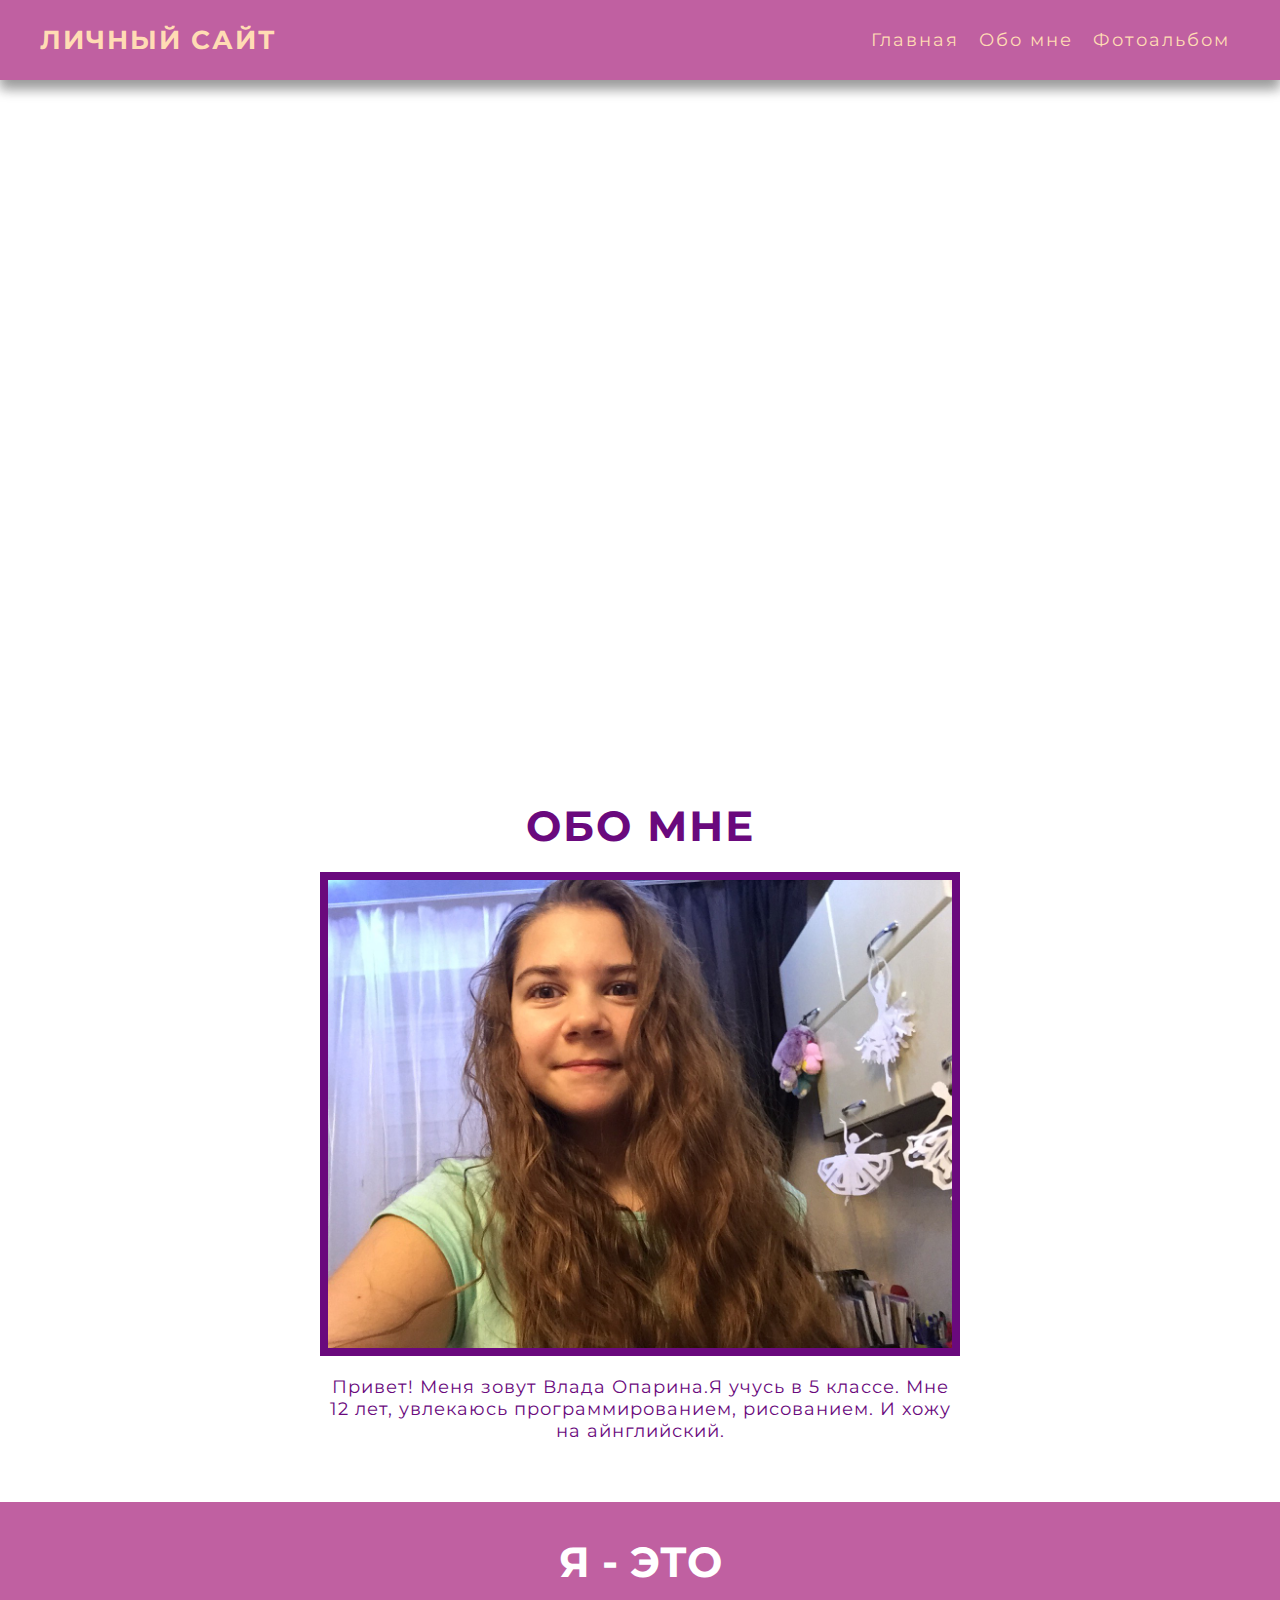
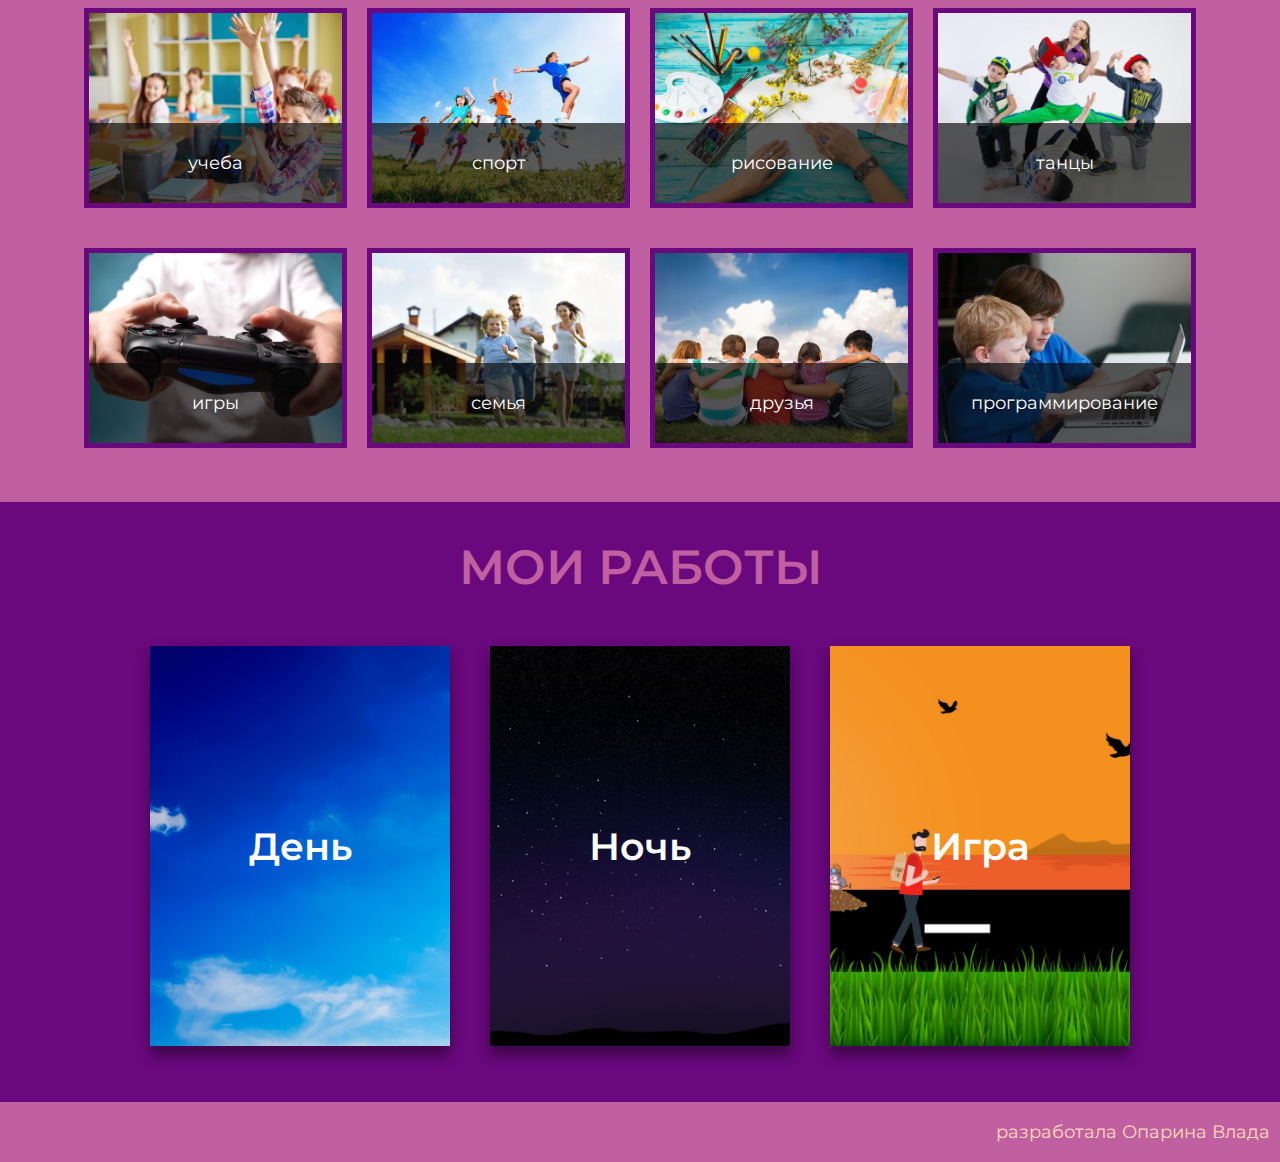
<file: Web/index.html>
<!DOCTYPE html>
<html lang="en">

<head>
    <meta charset="UTF-8">
    <meta name="viewport" content="width=device-width, initial-scale=1.0">
    <title>Личный сайт</title>
    <link rel="stylesheet" href="css/main.css">
</head>

<body>
    <header>
        <h3>Личный сайт</h3>
            <nav>
                <a href="index.html">Главная</a>
                <a href="about.html">Обо мне</a>
                <a href="gallery.html">Фотоальбом</a>
            </nav>
    </header>

<div class="block-home">
    <h1>Web разработчик</h1>
        <p>Влада Опарина</p>
    <button>Подробнее</button>
</div>

<div class="about">
    <h2>Обо мне</h2>
        <img src="img/about.jpg" alt="">
        <p>Привет! Меня зовут Влада Опарина.Я учусь в 5 классе. Мне 12 лет, увлекаюсь программированием, рисованием. И хожу на айнглийский.</p>
</div>
<div class="im">
    <h2> я - это </h2>
    <div class="box">
        <div class="item item-1">
            <div class="info">
                <p> учеба</p>
            </div>
        </div>
<div class="item item-2">
    <div class="info">
        <p> спорт</p>
    </div>            
</div>
    <div class="item item-3">
        <div class="info">
            <p> рисование</p>
        </div>
    </div>
<div class="item item-4">
    <div class="info">
        <p> танцы</p>
    </div>
</div>
    </div>
<div class="box">
    <div class="item item-5">
        <div class="info">
            <p> игры</p>
        </div>
    </div>
<div class="item item-6">
    <div class="info">
        <p> семья</p>
    </div>           
</div>
<div class="item item-7">
    <div class="info">
        <p>  друзья</p>
    </div>
</div>
<div class="item item-8">
    <div class="info">
        <p>программирование</p>
    </div>             
</div>
</div>
</div>


<div class="block-work">
    <h2>Мои работы</h2>
    <div class="box-work">
        <a href="app.html">
            <div class="work-item work-item-1">
                <h3>День</h3>
            </div>
        </a>

        <a href="night.html">
            <div class="work-item work-item-2">
                <h3>Ночь</h3>
            </div>
        </a>

        <a href="game.html">
            <div class="work-item work-item-3">
                <h3>Игра</h3>
            </div>
        </a>
    </div>
</div>

   <footer>
      <p>разработала Опарина Влада</p>
   </footer> 

  
</body>

</html>
</file>
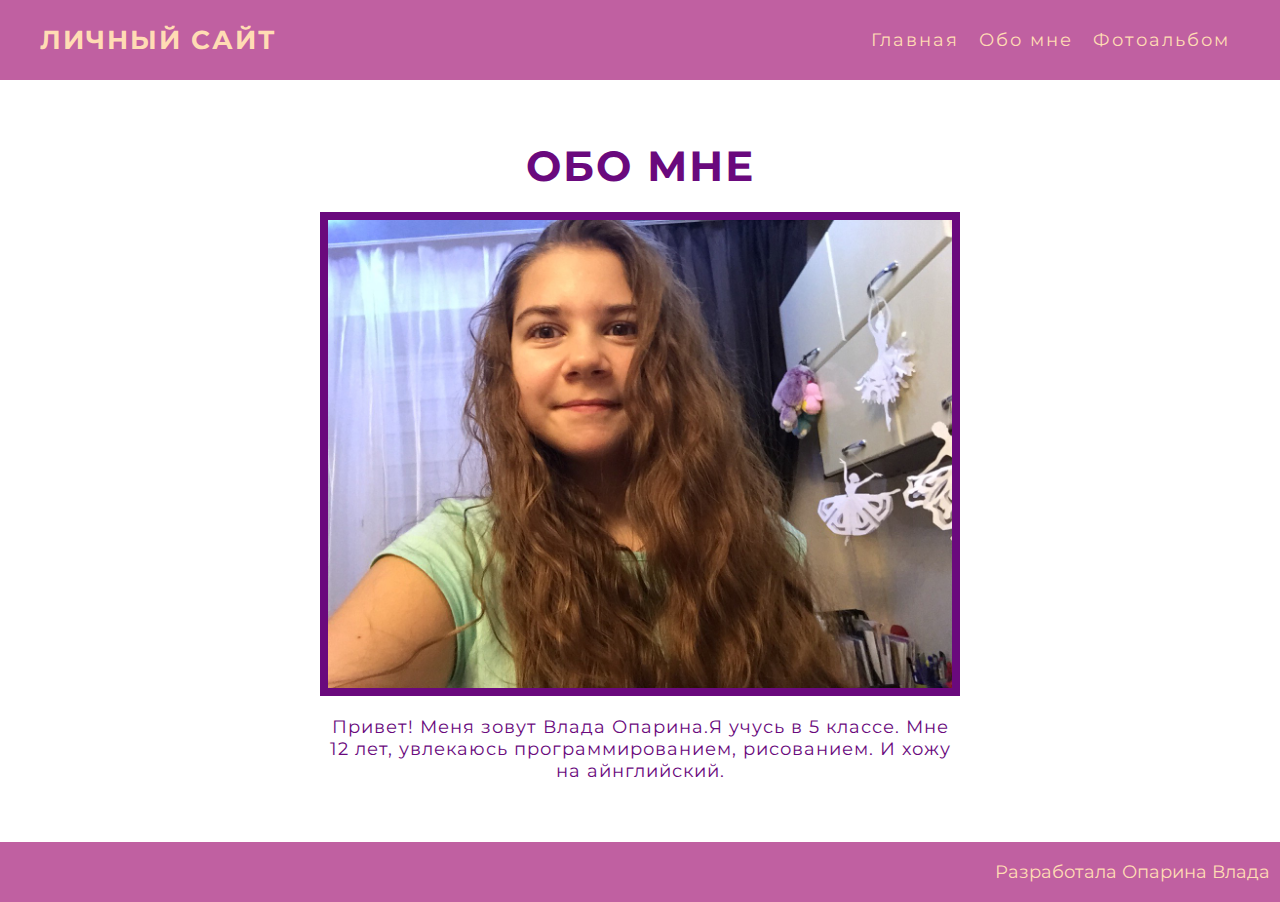
<file: Web/about.html>
<!DOCTYPE html>
<html lang="en">

<head>
    <meta charset="UTF-8">
    <title>Личный сайт</title>
    <link rel="stylesheet" href="css/main.css">
</head>

<body>
    <header>
        <h3>Личный сайт</h3>
        <nav>
            <a href="index.html">Главная</a>
            <a href="about.html">Обо мне</a>
            <a href="gallery.html">Фотоальбом</a>
        </nav>
    </header>

    <div class="about">
        <h2>Обо мне</h2>
        <img src="img/about.jpg" alt="">
        <p>Привет! Меня зовут Влада Опарина.Я учусь в 5 классе. Мне 12 лет, увлекаюсь программированием, рисованием. И хожу на айнглийский.</p>
    </div>

 

  <footer>
      <p>Разработала Опарина Влада</p>
  </footer> 
</body>

</html>
</file>
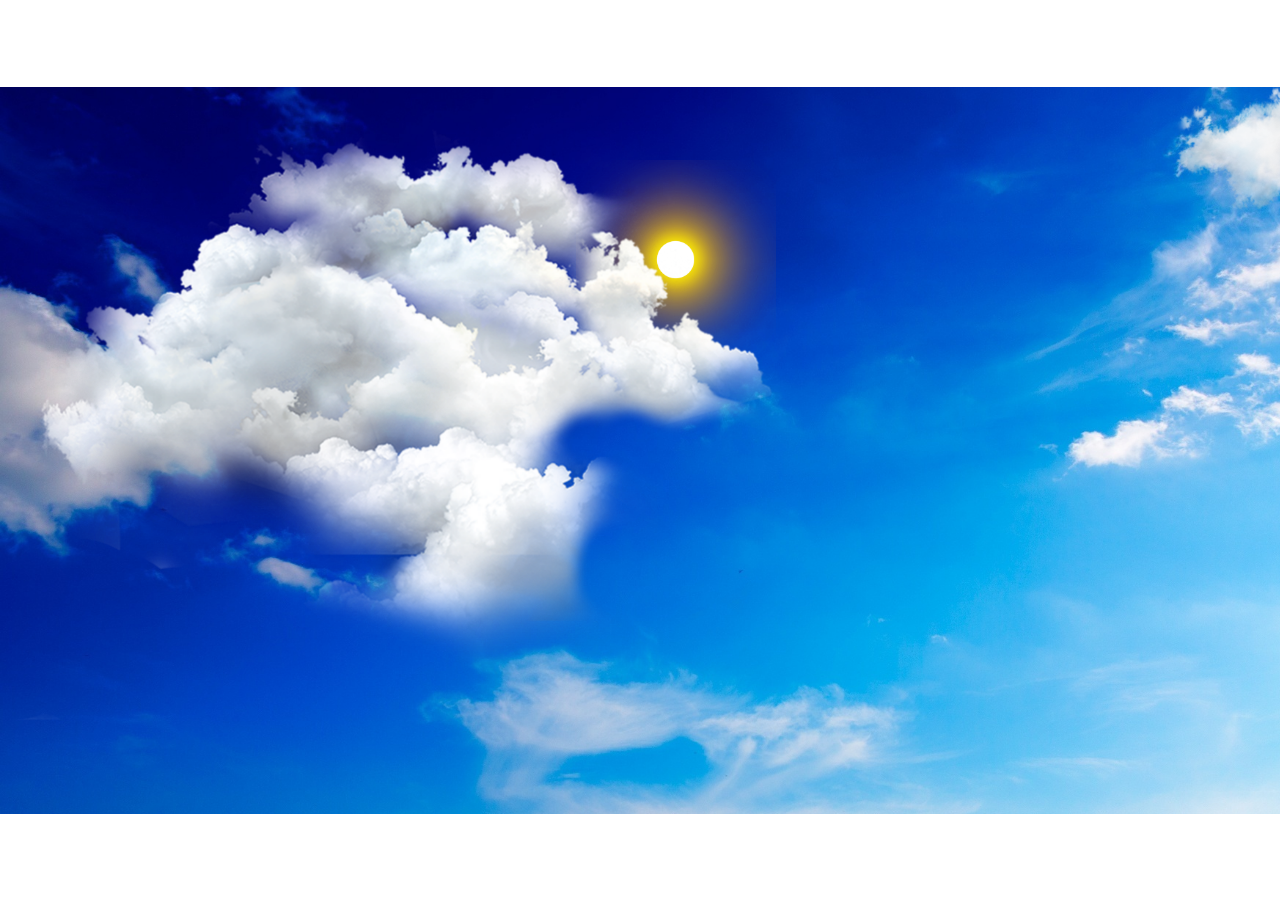
<file: Web/app.html>
<!DOCTYPE html>
<html lang="en">
<head>
    <meta charset="UTF-8">
    <title>День</title>
    <link rel="stylesheet" href="css/main.css">
</head>
<body>

<div class="sky">
	<img src="img/sun1.png" class="sun" width="100px">
	<img src="img/obl2.png" class="obl1" width="100px">
	<img src="img/obl1.png" class="obl2" width="100px">
	<img src="img/obl3.png" class="obl3" width="100px">
</div>
</body>

</html>
</file>
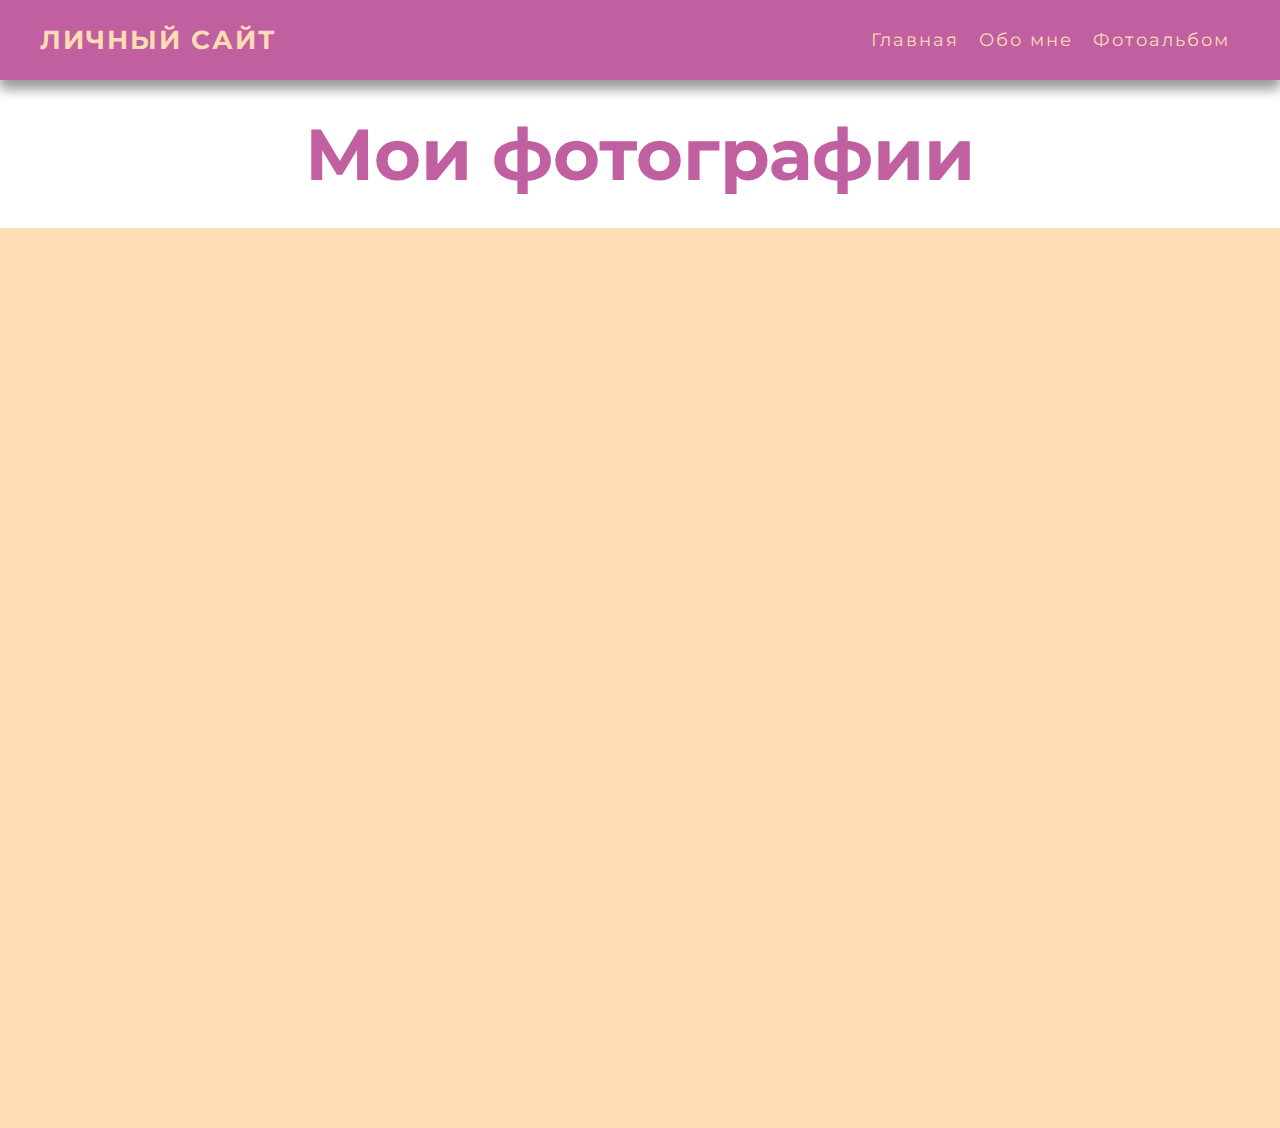
<file: Web/gallery.html>
<!DOCTYPE html>
<html lang="en">
<head>
	<meta charset="UTF-8">
	<title>Фотоальбом</title>
	<link rel="stylesheet" href="css/main.css">
</head>
<body>
	  <header>
        <h3>Личный сайт</h3>
         <nav>
            <a href="index.html">Главная</a>
            <a href="about.html">Обо мне</a>
            <a href="gallery.html">Фотоальбом</a>
         </nav>
    </header>

    <main class="main-gallery">

    <h1>Мои фотографии</h1>

    <div class="block-gallery">
     <a href="https://sun9-71.userapi.com/c850632/v850632049/19c67d/AM95WIu8WmQ.jpg">
        <div class="item-gallery g-1"></div>
     </a>
     <a href="https://sun9-34.userapi.com/c853424/v853424001/87b4c/GJx5USa0a1Y.jpg">
     	<div class="item-gallery g-2"></div>
     </a>
     <a href="https://sun9-30.userapi.com/c845216/v845216087/1d23e2/VDMd1kdu43s.jpg">
     	<div class="item-gallery g-3"></div>
     </a>
     <a href="https://sun9-28.userapi.com/c850332/v850332214/98b03/n7Kmpkhg3B4.jpg">
     	<div class="item-gallery g-4"></div>
     </a>
     <a href="https://sun1-30.userapi.com/qPnpjE34Tib5bhEuL0Q_QslXNz1zNMD_Fu5fgw/tvQU6DTpjv0.jpg">
     	<div class="item-gallery g-5"></div>
     </a>
     <a href="https://sun9-56.userapi.com/c856520/v856520938/131719/-z4N1qgRLGU.jpg">
        <div class="item-gallery g-6"></div>
     </a>
     <a href="https://sun9-11.userapi.com/c854028/v854028387/213444/3q0N0zcLFq0.jpg">
     	<div class="item-gallery g-7"></div>
     </a>
     <a href="https://sun9-53.userapi.com/c857416/v857416859/1a94b3/jRVZZ5bqstg.jpg">
     	<div class="item-gallery g-8"></div>
     </a>
     <a href="https://sun1-88.userapi.com/fvt3Rhr7SqZ4a8hD5MI1uEgt7LVIIzVZ-hHkwg/ZzU7Zn4H32g.jpg">
     	<div class="item-gallery g-9"></div>
     </a>     
     <a href="https://sun9-58.userapi.com/c206824/v206824879/fff9/3csJ_hH2SHE.jpg">
        <div class="item-gallery g-10"></div>
     </a>
     <a href="https://sun9-7.userapi.com/c857720/v857720828/1005dc/5nty-uK7XPo.jpg">
        <div class="item-gallery g-11"></div>
     </a>
     <a href="https://sun1-26.userapi.com/SWx7MaQbKfVR7llEOo72feDtTHsfnKmUa09G6Q/RC1hbuLMmGU.jpg">
        <div class="item-gallery g-12"></div>
     </a>
     </div>
    </main> 
    </div>
</body>
</html>
</file>
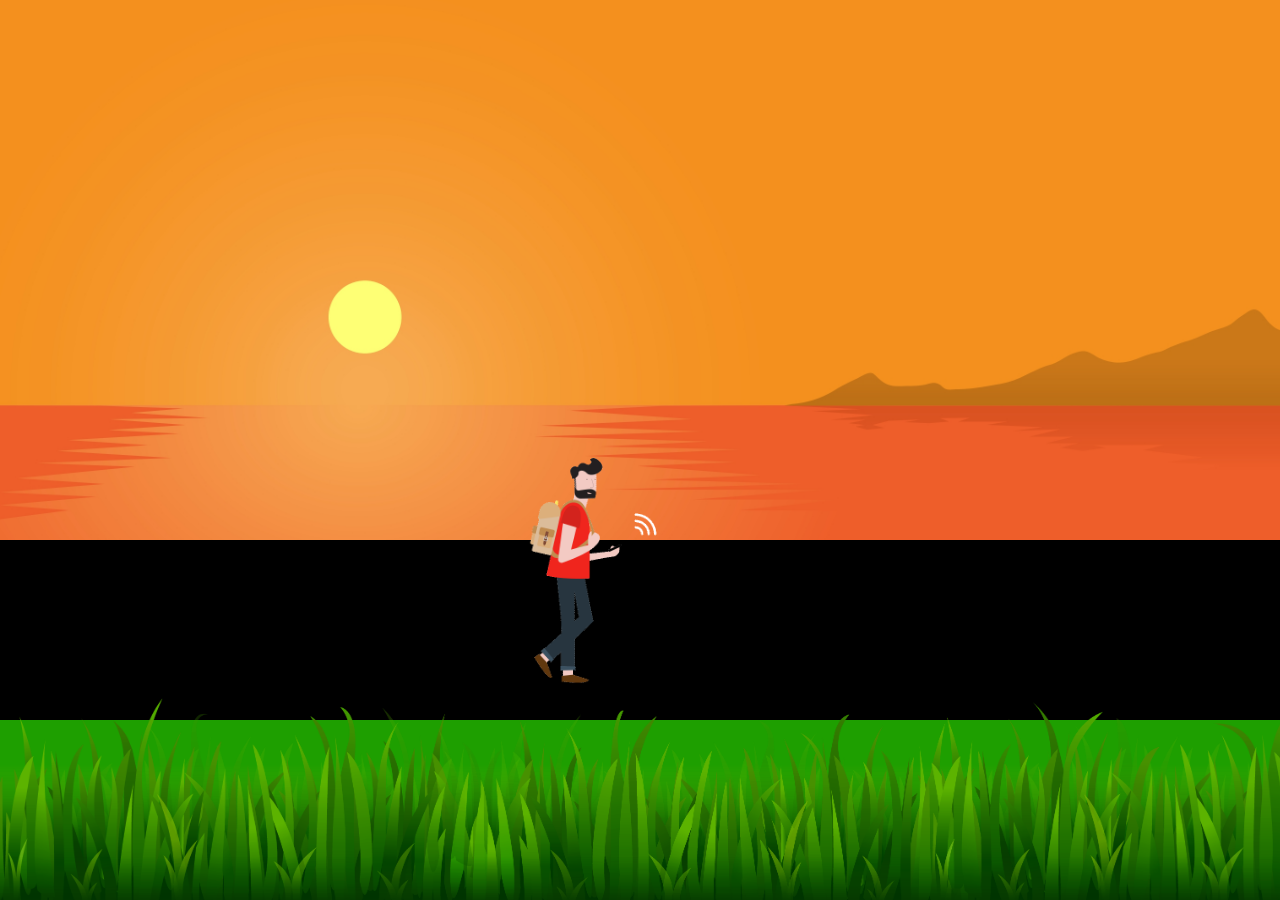
<file: Web/game.html>
<!DOCTYPE html>
<html lang="en">
<head>
	<meta charset="UTF-8">
	<title>Игра</title>
	<link rel="stylesheet" href="css/main.css">
</head>
<body>
	
	<div class="game-fon">
		<img src="img/bird.gif" alt="" class="bird bird-1">
		<img src="img/bird.gif" alt="" class="bird bird-2"> 
	</div>
	<div class="game-rool">	
		<img src="img/man.gif" alt="" class="man">
		<img src="img/crot.gif" alt="" class="orig orig-1">
        <img src="img/crot.gif" alt="" class="orig orig-2">
        <img src="img/crot.gif" alt="" class="orig orig-3">
        <img src="img/crot.gif" alt="" class="orig orig-4">
		<span class="ri-1"></span>
		<span class="ri-2"></span>
		<span class="ri-3"></span>
		<span class="ri-4"></span>        
	</div>
	<div class="game-grass">
		<img src="img/grass.png" alt="" class="grass grass-1">
	</div>
</body>
</html>
</file>
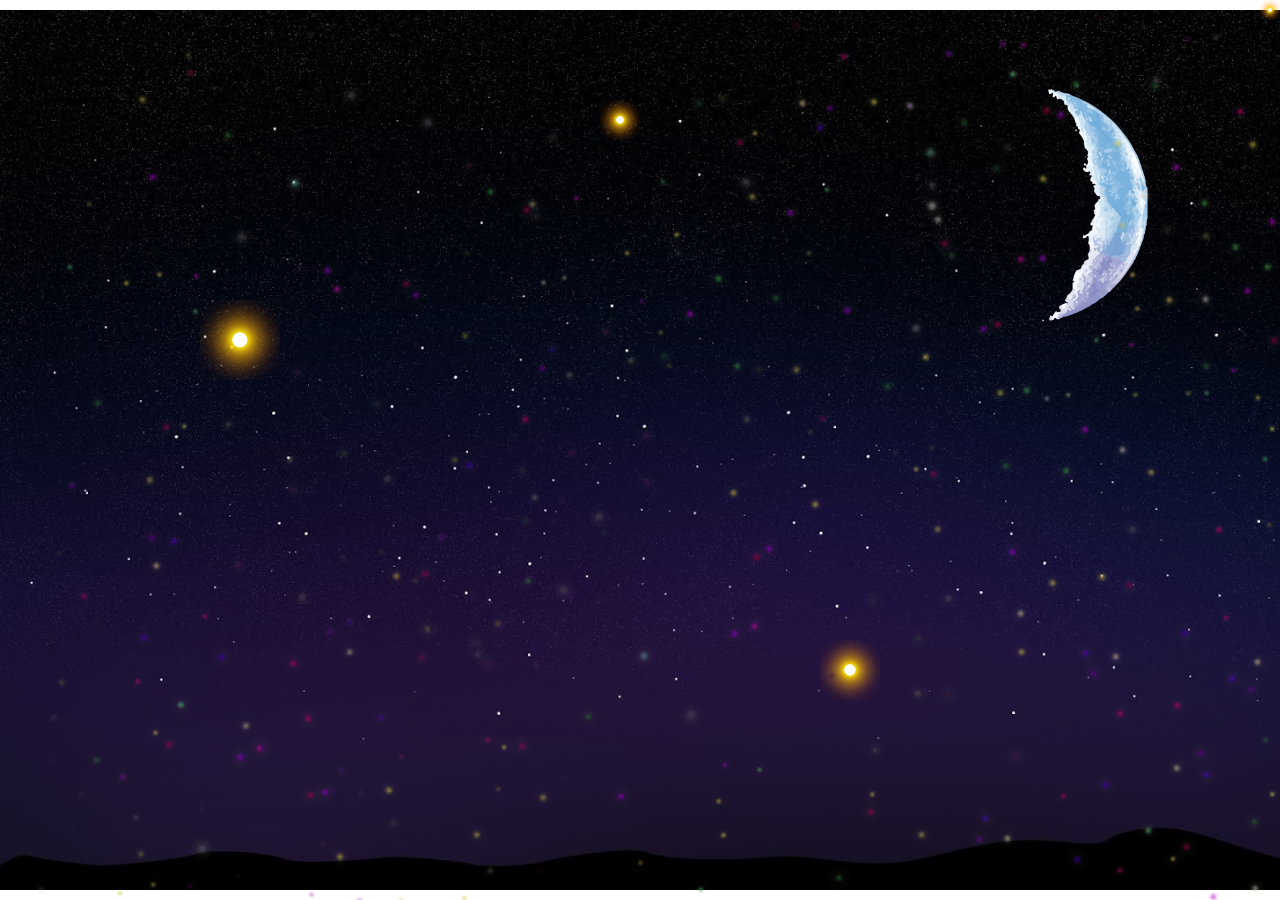
<file: Web/night.html>
<!DOCTYPE html>
<html lang="en">
<head>
    <meta charset="UTF-8">
    <title>Ночь</title>
    <link rel="stylesheet" href="css/main.css">
</head>
<body>

<div class="night">
	<img src="img/moon.png" class="moon" width="100px">
	<img src="img/zvezda.png" class="zvezda-1" width="100px">
	<img src="img/zvezda.png" class="zvezda-2" width="100px">
	<img src="img/zvezda.png" class="zvezda-3" width="100px">
	<img src="img/zvezda.png" class="zvezda-4" width="100px">
	<img src="img/zv.png" class="zv" width="100px">
</div>
</body>

</html>
</file>
<file: Web/css/main.css>
@import url('https://fonts.googleapis.com/css?family=Montserrat&display=swap');

* {
    margin: 0;
    padding: 0;
    box-sizing: border-box;
}


a {
    text-decoration: none;
}


body {
    font-family: "Montserrat";
    font-size: 10px;
    color: #000;
}



header {
    width: 100%;
    min-height: 80px;
    
    display: flex;
    flex-direction: row;
    justify-content: space-between;
    align-items: center;
    
    padding: 10px;
    padding-left: 40px;
    padding-right: 40px;

    box-shadow: 0 7px 14px rgba(0,0,0,0.25), 0 10px 10px rgba(0,0,0,0.22);

    background-color: #c060a1;    
}

header > h3 {
    font-size: 26px;
    text-transform: uppercase;
    letter-spacing: 2px;
    text-align: center;
    color: #ffdcb4;
    transition: all 5s;
}


header > h3:hover{
    color: #6a097d;
}


nav {
    width: 400px;
    min-height: 60px;
    
    display: flex;
    flex-direction: row;
    justify-content: flex-end;
    align-items: center;

    transition: all 5s;   
}


nav > a {
    font-size: 18px;
    margin: 10px;
    text-align: center;
    letter-spacing: 2px;
    text-decoration: none;

    transition: all 3s;
    color: #ffdcb4;
}

nav > a:hover{
    color: #6a097d;
}



/*-------------------------------*/

.block-home {
    width: 100%;
    min-height: 660px;
    
    display: flex;
    flex-direction: column;
    justify-content: center;
    align-items: center;
    
    background: url(https://zastavok.net/ts/priroda/1528282398.jpg) no-repeat;
    background-size: cover;
    background-position: center;

}


.block-home > h1 {
    font-size: 62px;
    font-weight: 600;
    text-transform: uppercase;
    letter-spacing: 2px;
    color: #fff;
    
    margin-bottom: 20px;
}

.block-home > h1:hover {
    color: #fff;
}

.block-home > p {
    font-size: 22px;
    text-transform: uppercase;
    letter-spacing: 2px;
    color: #fff;
    
    margin-bottom: 20px;
}

.block-home > button {
    width: 240px;
    min-height: 48px;

    background-color: rgba(255, 255, 255, 0);
    border: none;
    border-radius: 30px;
    text-align: center;
    color: #fff;
    text-transform: uppercase;
    font-size: 18px;
    
    margin-bottom: 20px;
    transition: all 0.4s;
 

    border: 2px solid #fff;
}

.block-home > button:hover{
    background-color: #ffdcb4;
    color: #c060a1;
}



/*-------------------------*/

.about {
    width: 100%;
    min-height: 400px;
    
    display: flex;
    flex-direction: column;
    justify-content: center;
    align-items: center;
    
    padding-top: 60px;
    padding-bottom: 60px;
    /*background-color: #ffdcb4;*/
    background-color: #fff;
}

.about > h2 {
    font-size: 42px;
    text-align: center;
    color: #000;
    text-transform: uppercase;
    letter-spacing: 2px;
    
    margin-bottom: 20px;
    color: #6a097d;
}


.about > img {
    width: 50%;
    margin-bottom: 20px;
    border: 8px solid #6a097d;

}



.about > p {
    width: 50%;
    text-align: center;
    font-size: 18px;
    letter-spacing: 1px;
    color: #6a097d;
}


.im {
    width: 100%;
    min-height: 600px;

    display: flex;
    flex-direction: column;
    justify-content: center;
    align-items: center;

    background-color:#c060a1 ;
}

.im > h2 {
    font-size: 42px;
    text-transform: uppercase;
    /*color: #6a097d;*/
    color: #fff;
}


.box {
    width: 90%;
    min-height: 150px;

    display: flex;
    flex-direction: row;
    justify-content: center;
    align-items: center;

    padding: 10px;
    background-color: #c060a1;
}


.item{
    width: 300px;
    height: 200px;

    display: flex;
    flex-direction: column;
    justify-content: flex-end;
    align-items: center;

    border: 1px solid #000;

    background-size: cover;
    background-position: center;

    margin: 10px;
    transition: all 0.4s;
}

.item:hover{
    transform: rotate(10deg);
}


.info{
    width: 100%;
    height: 80px;

    display: flex;
    flex-direction: row;
    justify-content: center;
    align-items: center;

    background-color: rgba(7, 7, 7, 0.66); 
}


.info > p {
    color: #fff;
    font-size: 18px;
}

.item-1 {
    background: url(../img/item-1.jpg) no-repeat;
    background-size: cover;
    background-position: center;
    border: 5px solid #6a097d;
}

.item-2{
    background: url(../img/item-2.jpg) no-repeat;
    background-size: cover;
    background-position: center;
    border: 5px solid #6a097d;
}

.item-3{
   background: url(../img/item-3.jpg) no-repeat;
   background-size: cover;
   background-position: center;
   border: 5px solid #6a097d;
}

.item-4 {
    background: url(../img/item-4.jpg) no-repeat;
    background-size: cover;
    background-position: center;
    border: 5px solid #6a097d;
}

.item-5{
    background: url(../img/item-5.jpg) no-repeat;
    background-size: cover;
    background-position: center;
    border: 5px solid #6a097d;
}

.item-6{
    background: url(../img/item-6.jpg) no-repeat;
    background-size: cover;
    background-position: center;
    border: 5px solid #6a097d;
}

.item-7{
    background: url(../img/item-7.jpg) no-repeat;
    background-size: cover;
    background-position: center;
    border: 5px solid #6a097d;
}

.item-8{
    background: url(../img/item-8.jpg) no-repeat;
    background-size: cover;
    background-position: center;
    border: 5px solid #6a097d;
}


.block-work{
    width: 100%;
    min-height: 600px;

    display: flex;
    flex-direction: column;
    justify-content: center;
    align-items: center;
    background-color: #6a097d;
}


.block-work > h2 {
    font-size: 48px;
    color: #c060a1;
    font-weight: 600;
    text-transform:uppercase;
    margin-bottom: 30px;
}


.box-work {
    width: 100%;
    min-height: 400px;

    display: flex;
    flex-direction: row;
    justify-content: center;
    align-items: center;
    flex-wrap: wrap;
}


.work-item {
    width: 300px;
    min-height: 400px;

    display: flex;
    flex-direction: row;
    justify-content: center;
    align-items: center;

    margin: 20px;
    transition: all 0.8s;
    box-shadow: 0 7px 14px rgba(0,0,0,0.25), 0 10px 10px rgba(0,0,0,0.22); 
}


.work-item:hover {
  background-position: left;  
}


.work-item > h3{
    font-size: 38px;
    color: #fff;
    font-weight: 600;       
}


.work-item-1 {
    background-image: url(../img/sky.jpg);
    background-position: center;
    background-size: cover;
    background-repeat:no-repeat; 
}

.work-item-2 {
    background-image: url(../img/night.jpg);
    background-position: center;
    background-size: cover;
    background-repeat:no-repeat;
}


.work-item-3 {
    background-image: url(../img/fon-card-game.jpg);
    background-position: center;
    background-size: cover;
    background-repeat:no-repeat;
}


footer{
    width: 100%;
    height: 60px;

    display: flex;
    flex-direction: row;
    justify-content: flex-end;
    align-items: center;
    background-color: #c060a1; 

    padding: 10px; 
}


footer > p{
   color: #ffdcb4;
   font-size: 18px;
} 


.sky {
    width: 100%;
    min-height: 100%;

    background: url(../img/sky.jpg);
    background-size: 110%;
    background-position: left;
    background-repeat: no-repeat;

    overflow-y: hidden;
    overflow-x: hidden;
    position: fixed;

    animation: sky 10s linear 0s infinite;
  animation-direction: alternate-reverse;
}


@keyframes sky {
    0% {
        background-position: left;
    }

    100% {
        background-position: right;
    }
}


.sun {
  position: absolute;
  top: 160px;
  left: 45%;
  width: 200px;

  animation: sun 1s linear 0s infinite;
  animation-direction: alternate-reverse;
}

@keyframes sun {
    0% {
        opacity: 0.5;
    }

    100% {
        opacity: 1;
    }
}


.obl1 {
  position: absolute;
  top: 350px;
  right: -50%;
  width: 600px;

  animation: obl1 15s linear 0s infinite;
}

@keyframes obl1 {
    0% {
        right: -50%;
    }

    100% {
        right: 100%;
    }
}


.obl2 {
  position: absolute;
  top: 50px;
  left: : -50%;
  width: 800px; 
  animation: obl2 10s linear 0s infinite;
}


@keyframes obl2 {
    0% {
        left: -50%;
    }

    100% {
        left: 100%;
    }
}


.obl3 {
  position: absolute;
  top: 15px;
  right: -30%;
  width: 500px; 
  animation: obl3 5s linear 0s infinite;
}


@keyframes obl3 {
    0% {
        right: -30%;
    }

    100% {
        right: 100%;
    }
}



.main-gallery{
   width: 100%;
   min-height: 300px;

   display: -webkit-flex;
   display: -moz-flex;
   display: -ms-flex;
   display: -o-flex;
   display: flex;

   -webkit-flex-direction: column;
   -moz-flex-direction: column;
   -ms-flex-direction: column;
   -o-flex-direction: column;
   flex-direction: column;

   justify-content: center;
   align-items: center;
}


.main-gallery > h1 {
    font-size: 72px;
}


.block-gallery {
    width: 100%;
    min-height: 200px;

    display: flex;
    flex-direction: row;
    justify-content: center;
    align-items: center;
    flex-wrap: wrap;
}


.block-gallery > a {
    width: 25%;
    min-height: 300px;
}


.item-gallery {
    width: 100%;
    min-height: 300px;

    background-color: red;
    transition: all 0,4s;
    background-color: #ffdcb4;
}


.item-gallery:hover {
   filter:grayscale(50%);
   transform: rotate(10deg);
}


 h1 {
     margin: 30px;
     color: #c060a1;
} 

.g-1 {
    background-image: url(https://sun9-71.userapi.com/c850632/v850632049/19c67d/AM95WIu8WmQ.jpg);
    background-repeat: no-repeat;
    background-size: cover;
    background-position: center;   
}


.g-2 {
    background-image: url(https://sun9-34.userapi.com/c853424/v853424001/87b4c/GJx5USa0a1Y.jpg);
    background-repeat: no-repeat;
    background-size: cover;
    background-position: center;
}


.g-3 {
    background-image: url(https://sun9-30.userapi.com/c845216/v845216087/1d23e2/VDMd1kdu43s.jpg);
    background-repeat: no-repeat;
    background-size: cover;
    background-position: center;
}


.g-4 {
    background-image: url(https://sun9-28.userapi.com/c850332/v850332214/98b03/n7Kmpkhg3B4.jpg);
    background-repeat: no-repeat;
    background-size: cover;
    background-position: center;
}


.g-5 {
    background-image: url(https://sun1-30.userapi.com/qPnpjE34Tib5bhEuL0Q_QslXNz1zNMD_Fu5fgw/tvQU6DTpjv0.jpg);
    background-repeat: no-repeat;
    background-size: cover;
    background-position: center;
}


.g-6 {
    background-image: url(https://sun9-56.userapi.com/c856520/v856520938/131719/-z4N1qgRLGU.jpg);
    background-repeat: no-repeat;
    background-size: cover;
    background-position: center;
}
.g-7 {
    background-image: url(https://sun9-11.userapi.com/c854028/v854028387/213444/3q0N0zcLFq0.jpg);
    background-repeat: no-repeat;
    background-size: cover;
    background-position: center 
}
.g-8 {
    background-image: url(https://sun9-53.userapi.com/c857416/v857416859/1a94b3/jRVZZ5bqstg.jpg);
    background-repeat: no-repeat;
    background-size: cover;
    background-position: center;
}
.g-9 {
    background-image: url(https://sun1-88.userapi.com/fvt3Rhr7SqZ4a8hD5MI1uEgt7LVIIzVZ-hHkwg/ZzU7Zn4H32g.jpg);
    background-repeat: no-repeat;
    background-size: cover;
    background-position: center;
}
.g-10 {
    background-image: url(https://sun9-58.userapi.com/c206824/v206824879/fff9/3csJ_hH2SHE.jpg);
    background-repeat: no-repeat;
    background-size: cover;
    background-position: center; 
}
.g-11 {
    background-image: url(https://sun9-7.userapi.com/c857720/v857720828/1005dc/5nty-uK7XPo.jpg);
    background-repeat: no-repeat;
    background-size: cover;
    background-position: center; 
}
.g-12 {
    background-image: url(https://sun1-26.userapi.com/SWx7MaQbKfVR7llEOo72feDtTHsfnKmUa09G6Q/RC1hbuLMmGU.jpg);
    background-repeat: no-repeat;
    background-size: cover;
    background-position: center;
}


/*----------- night --------------*/


.night {
    width: 100%;
    min-height: 100%;

    background-image: url(../img/night.jpg);
    background-size: 110%;
    background-position: left;
    background-repeat: no-repeat;

    overflow-y: hidden;
    overflow-x: hidden;
    position: fixed;

    animation: night 10s linear 0s infinite;
    animation-direction: alternate-reverse;
}


@keyframes night {
    0% {
        background-position: left;
    }

    100% {
        background-position: right;
    }
}


.moon {
    width: 250px;
    height: auto;
    
    position: absolute;
    top: 80px;
    right: 50px;

    animation: moon 4s linear 0s infinite;
    animation-direction: alternate;   
}


@keyframes moon {
    0% {
        transform: rotate(0deg);
    }

    100% {
        transform: rotate(30deg);
    }
}


.zvezda-1 {
    width: 80px;
    height: auto;

    position: absolute;

    top: 300px;
    left: 200px;

    animation: zvezda-1 1s linear 0s infinite;
    animation-direction: alternate;
}


@keyframes zvezda-1 {
    0% {
        opacity: 0.5;
    }

    100% {
        opacity: 1;
    }
}

.zvezda-2 {
    width: 60px;
    height: auto;

    position: absolute;

    bottom: 200px;
    right: 400px;

    animation: zvezda-1 2s linear 0s infinite;
    animation-direction: alternate;
}




.zvezda-3 {
    width: 40px;
    height: auto;

    position: absolute;

    top: 100px;
    left: 600px;

    animation: zvezda-1 0.5s linear 0s infinite;
    animation-direction: alternate;
}


.zvezda-4 {
    width: 20px;
    height: auto;
    
    position: absolute;

    top: 0;
    right: 0;

    animation: zvezda-4 6s linear 0s infinite;
}


@keyframes zvezda-4 {
    0% {
        top: 0;
        right: 0;
        opacity: 1;
    }
    75% {
        top: 100%;
        right: 100%;
        opacity: 0.2;
    }
    100% {
        top: 100%;
        right: 100%;
        opacity: 0;
    }

}


.zv {
    width: 100%;
    height: auto;

    position: absolute;
    top: 0;
    left: 0;
    opacity: 0.5;

    animation: zv 40s linear 0s infinite;
}


@keyframes zv {
    0% {
        transform: rotate(0deg);
    }

    100% {
        transform: rotate(360deg);
    }
}


@media screen and (max-width: 700px) {
    header > h3{
        font-size: 20px;
    }

    header{
        flex-direction: column;
    }

    .block-home > h1 {
        font-size: 22px;
    }

    .block-home > p {
        font-size: 16px;
    }

    .block-home {
        min-height: 400px;
    }

    .about > h2 {
        font-size: 24px;
    }

    .about > p {
        width: 90%;
        font-size: 16px;
    }

    .im > h2 {
        font-size: 24px;
    }

    .im {
        padding: 16px;
    }

    .block-work > h2 {
        font-size: 24px;
        margin-top: 20px;
    }

    .box-work {
        flex-direction: column;
    }
}


/*------------ game ------------*/

.game-fon {
    width: 100%;
    height: 60%;

    background-image: url(../img/fonGame.jpg);
    background-position: left;
    background-size: 110%;
    background-repeat: repeat;

    position: fixed;

    animation: fon 10s linear 0s infinite;
    animation-direction: alternate;
}


.game-rool {
    width: 100%;
    height: 20%;

    background-color: #000;
    position: fixed;
    top: 60%;
}


.game-rool > span {
    width: 120px;
    height: 16px;
    background-color: #fff;

    position: absolute;
    top: 42%;
    right: -120px;
}


.ri-1 {
    animation: ri 8s linear 0s infinite;
}


.ri-2 {
    animation: ri 8s linear 2s infinite;
}


.ri-3 {
    animation: ri 8s linear 4s infinite;
}


.ri-4 {
    animation: ri 8s linear 6s infinite;
}


.game-grass {
    width: 100%;
    height: 20%;

    background-color: #1e9f00;
    position: fixed;
    top: 80%;
}


.orig {
    width: 140px;
    position: absolute;
    bottom: 5%;
    right: -140px;
    z-index: 1; 
}

.orig-1 {
    animation: ri 8s linear 1s infinite;
}


.orig-2 {
    bottom: 50%;
    animation: ri 8s linear 3s infinite;
}


.orig-3 {
    animation: ri 8s linear 5s infinite;
}


.orig-4 {
    bottom: 50%;
    animation: ri 8s linear 7s infinite;
}


.bird {
    width: 100px;
    position: absolute;
    top: 200px;
    left: -100px;
}


.bird-1 {
    animation: bird 4s linear 2s infinite;
}


.bird-2 {
    width: 50px;
    top: 100px;
    animation: bird 4s linear 5s infinite; 
}

.man {
    width: 360px;
    position: absolute;
    bottom: 10%;
    left: 30%;
    z-index: 11;
}


.man:hover {
    bottom: 60%;
}


.grass {
    width: 110%;
    height: 220px;

    position: absolute;
    bottom: 0;
    left: 0;
    
    animation: grass 4s linear 0s infinite;
    animation-direction: alternate;
}


@keyframes fon {
    0% {
        background-position: left;
    }

    100% {
        background-position: right;
    }
}


@keyframes ri {
    0% {
        right: -140px;
    }

    100% {
        right: 100%;
    }
}


@keyframes bird {
    0% {
        left: -100px;
    }

    100% {
        left: 150%;
    }
}


@keyframes grass {
    0% {
        left: 0%;
    }

    100% {
        left: -10%;
    }
}
</file>
